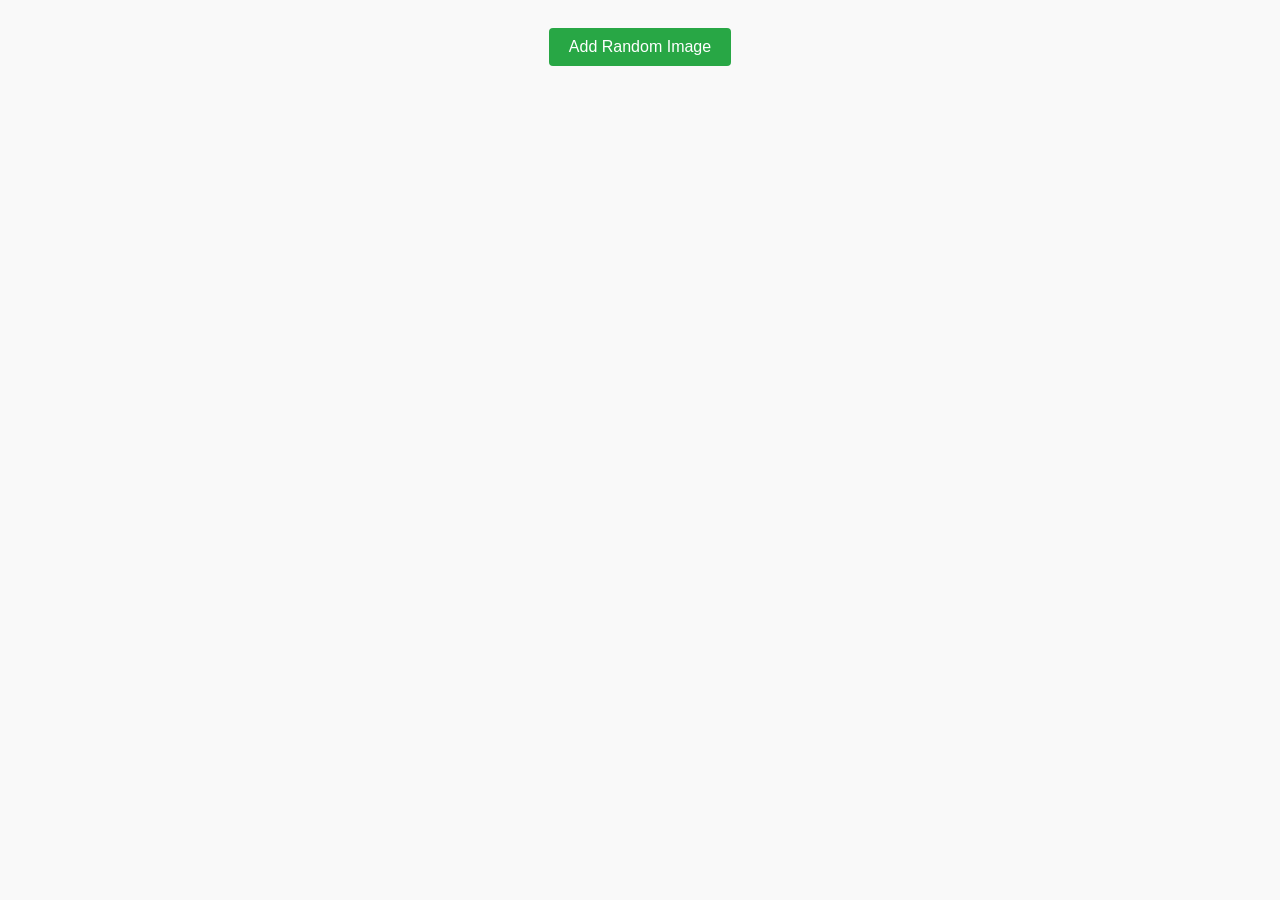
<file:  Dynamic Image Gallery/index.html>
<!DOCTYPE html>
<html lang="en">
<head>
    <meta charset="UTF-8">
    <meta name="viewport" content="width=device-width, initial-scale=1.0">
    <title>Dynamic Image Gallery</title>
    <link rel="stylesheet" href="styles.css">
</head>
<body>
    <div class="gallery-wrapper">
        <button id="add-image-btn">Add Random Image</button>
        <div id="gallery-container"></div>
    </div>
    <script src="script.js"></script>
</body>
</html>
</file>
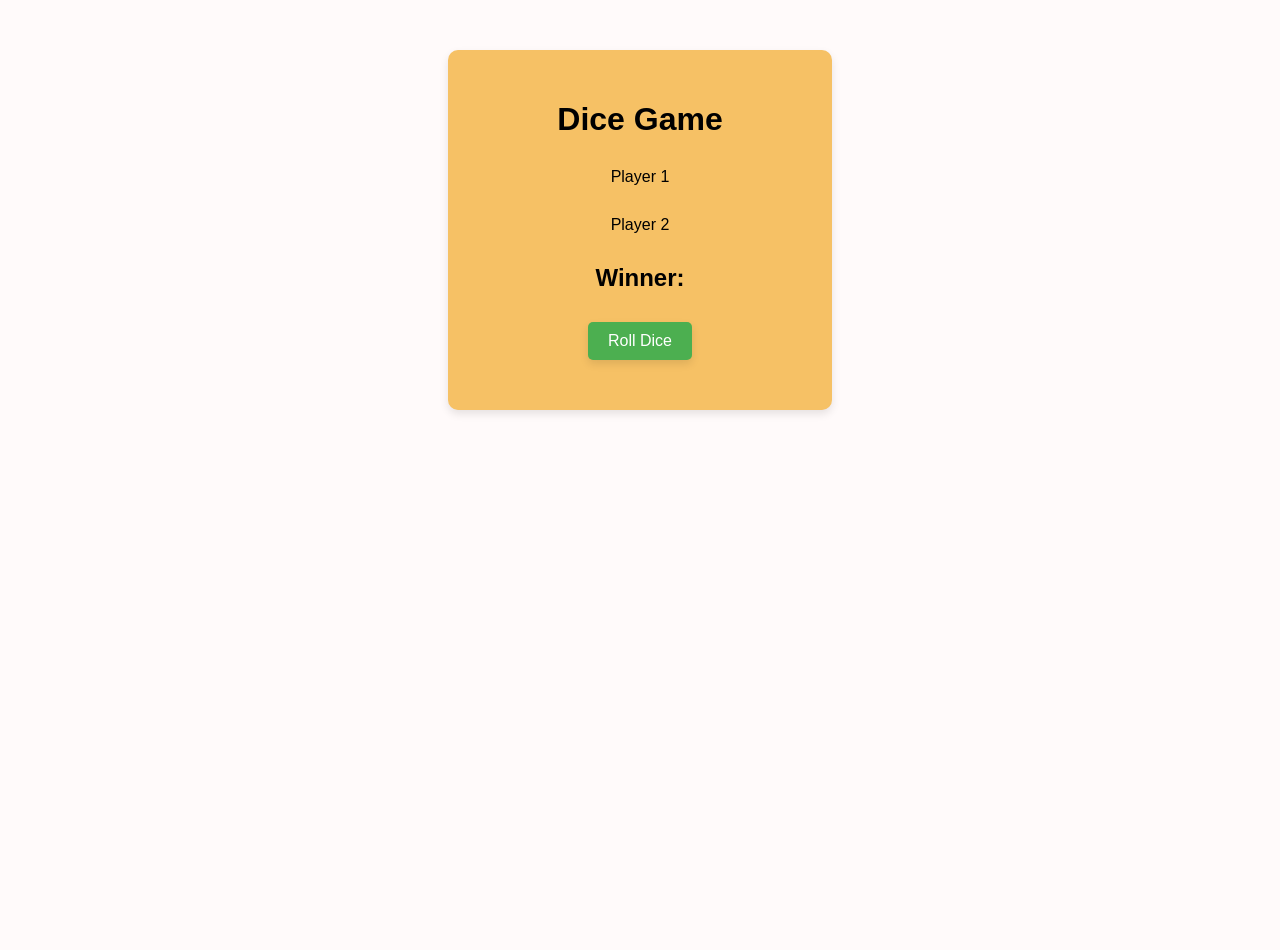
<file: Dice game /index.html>
<!DOCTYPE html>
<html lang="en">
<head>
    <meta charset="UTF-8">
    <meta name="viewport" content="width=device-width, initial-scale=1.0">
    <title>Document</title>
    <link rel="stylesheet" href="style.css">
</head>
<body>


    
    <script src="script.js">
    </script>
</body>
</html>
</file>
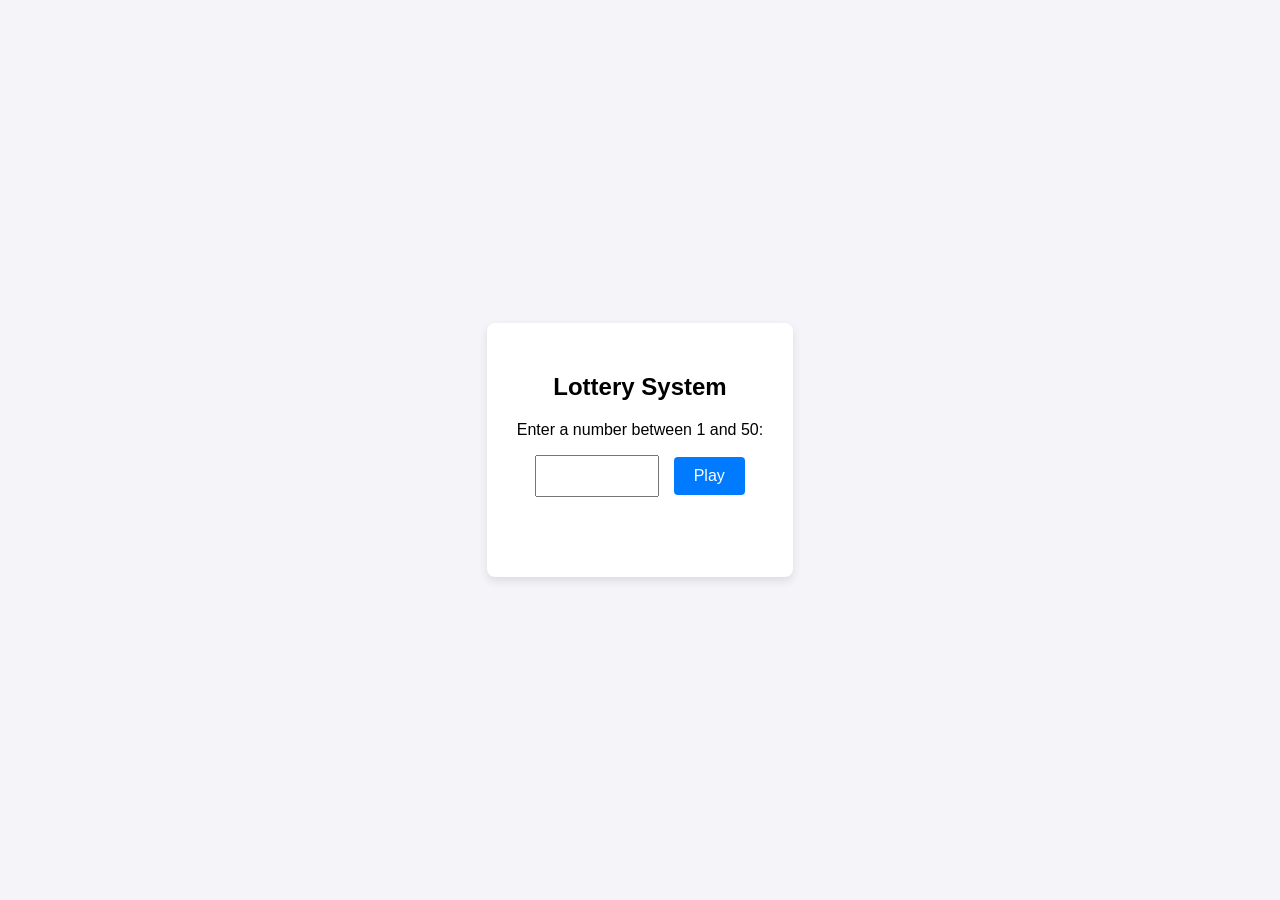
<file: lottery system/index.html>
<!DOCTYPE html>
<html lang="en">
<head>
    <meta charset="UTF-8">
    <meta name="viewport" content="width=device-width, initial-scale=1.0">
    <title>Lottery System</title>
    <link rel="stylesheet" href="styles.css">
</head>
<body>
    <div class="lottery-container">
        <h2>Lottery System</h2>
        <p>Enter a number between 1 and 50:</p>
        <input type="number" id="user-number" min="1" max="50">
        <button id="play-btn">Play</button>
        <div id="result"></div>
    </div>
    <script src="script.js"></script>
</body>
</html>
</file>
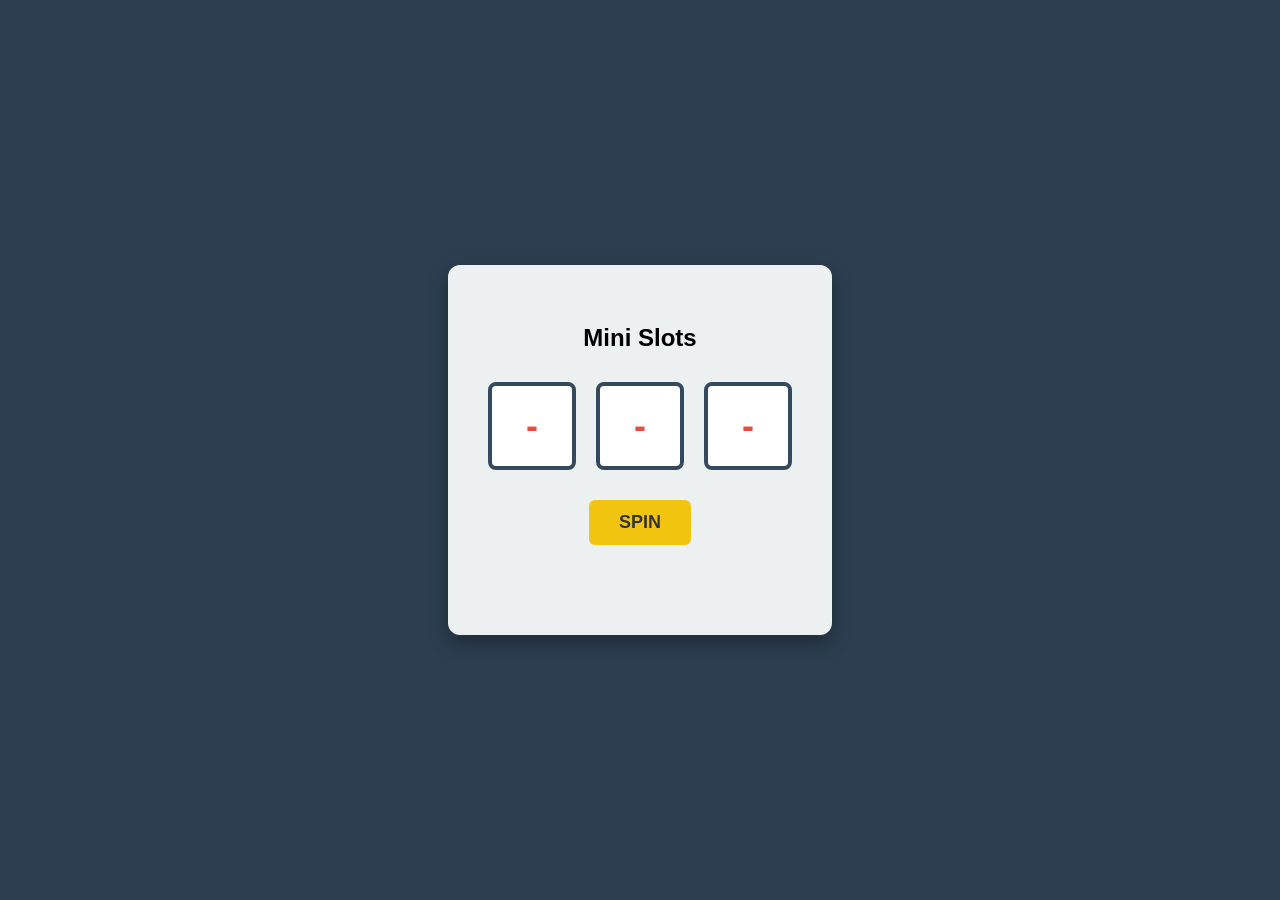
<file: Mini Gambling UI/index.html>
<!DOCTYPE html>
<html lang="en">
<head>
    <meta charset="UTF-8">
    <meta name="viewport" content="width=device-width, initial-scale=1.0">
    <title>Mini Gambling UI</title>
    <link rel="stylesheet" href="styles.css">
</head>
<body>
    <div class="slot-machine">
        <h2>Mini Slots</h2>
        <div id="slots-container">
            <div class="slot" id="slot-1">-</div>
            <div class="slot" id="slot-2">-</div>
            <div class="slot" id="slot-3">-</div>
        </div>
        <button id="spin-btn">Spin</button>
        <div id="jackpot-message"></div>
    </div>
    <script src="script.js"></script>
</body>
</html>
</file>
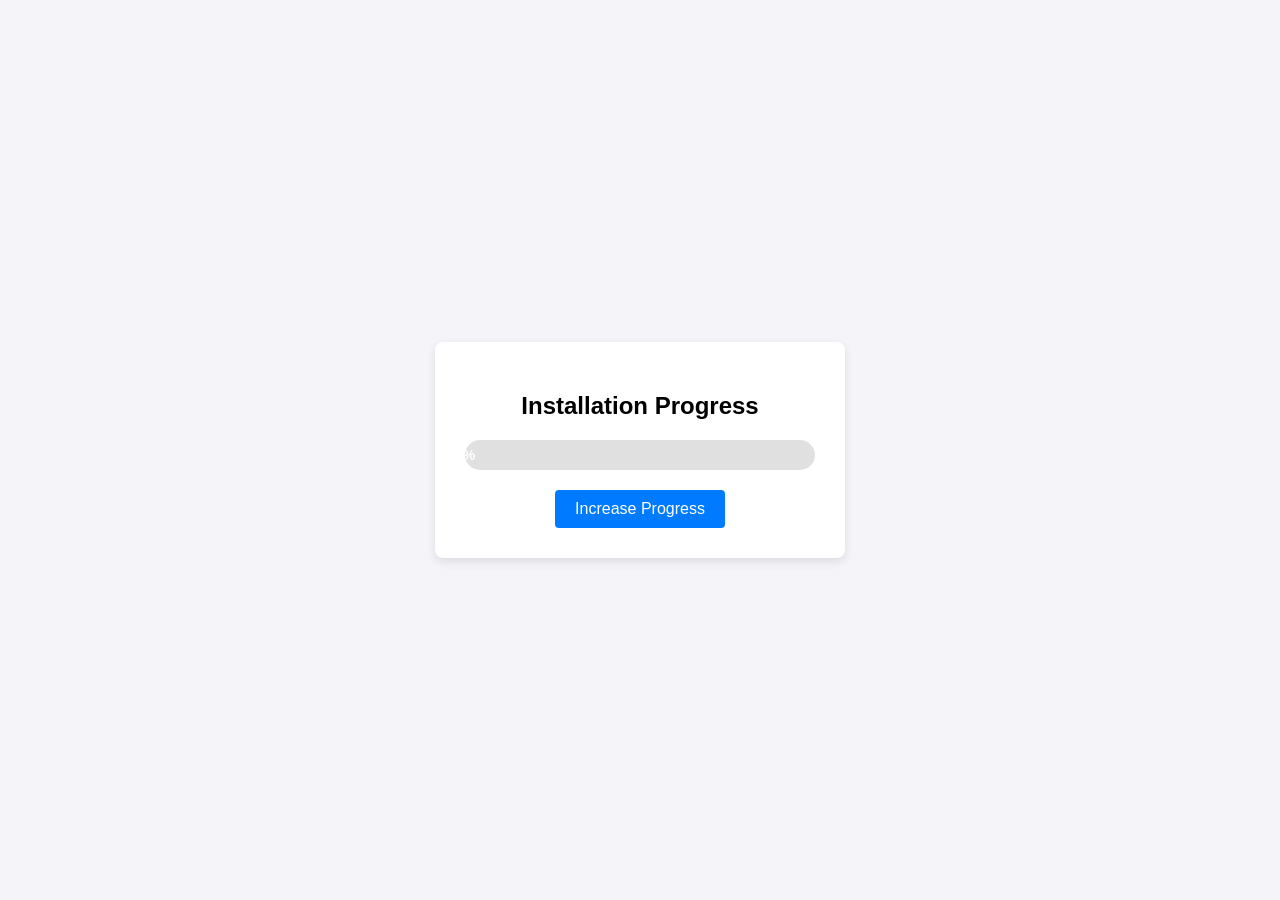
<file: Progress Bar Simulator/index.html>
<!DOCTYPE html>
<html lang="en">
<head>
    <meta charset="UTF-8">
    <meta name="viewport" content="width=device-width, initial-scale=1.0">
    <title>Progress Bar Simulator</title>
    <link rel="stylesheet" href="styles.css">
</head>
<body>
    <div class="simulator-wrapper">
        <h2>Installation Progress</h2>
        <div id="progress-container">
            <div id="progress-fill">0%</div>
        </div>
        <button id="progress-btn">Increase Progress</button>
    </div>
    <script src="script.js"></script>
</body>
</html>
</file>
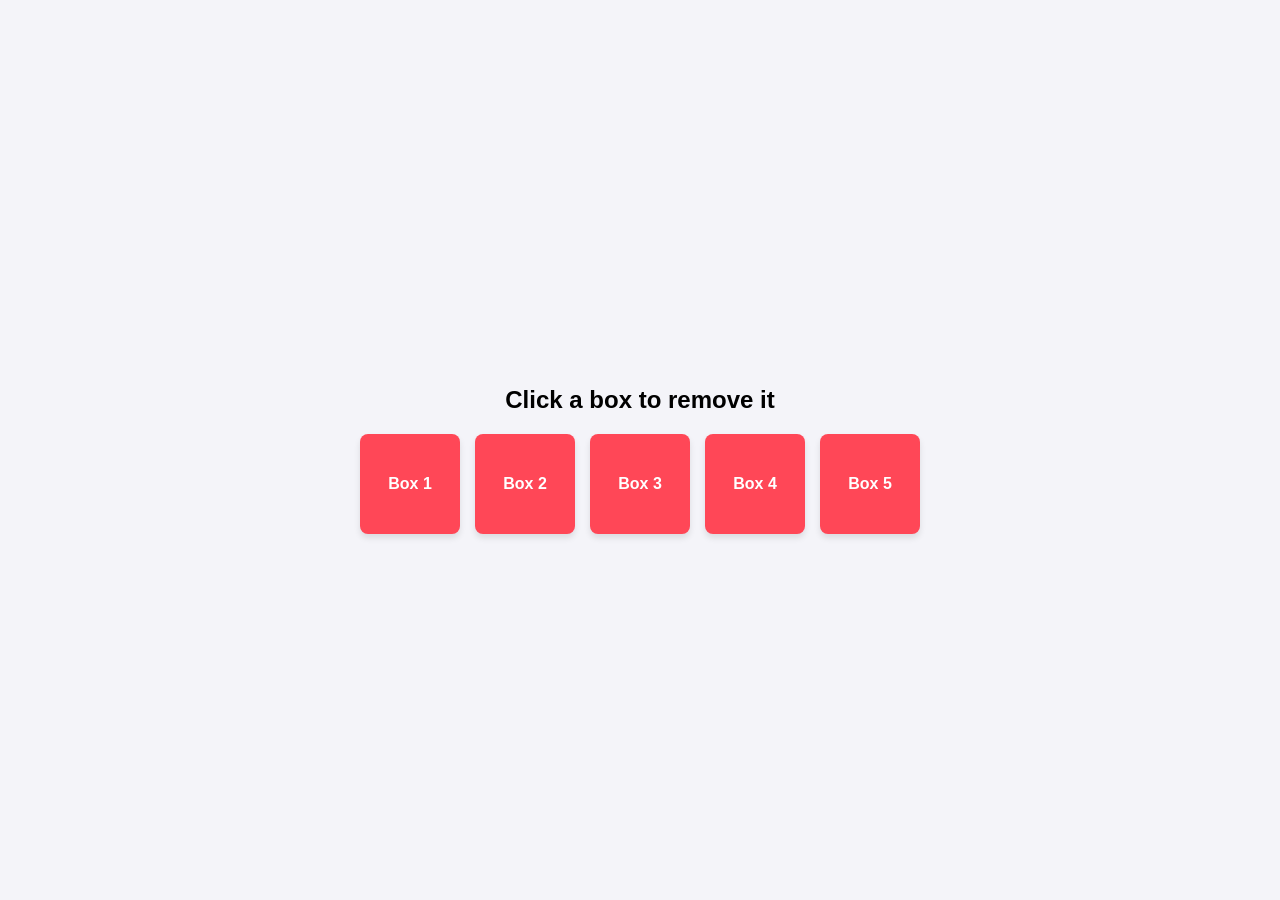
<file: Random Box Remover/index.html>
<!DOCTYPE html>
<html lang="en">
<head>
    <meta charset="UTF-8">
    <meta name="viewport" content="width=device-width, initial-scale=1.0">
    <title>Random Box Remover</title>
    <link rel="stylesheet" href="styles.css">
</head>
<body>
    <div class="wrapper">
        <h2>Click a box to remove it</h2>
        <div id="box-container"></div>
    </div>
    <script src="script.js"></script>
</body>
</html>
</file>
<file:  Dynamic Image Gallery/styles.css>
body {
    font-family: sans-serif;
    padding: 20px;
    background-color: #f9f9f9;
}

.gallery-wrapper {
    text-align: center;
}

button {
    padding: 10px 20px;
    font-size: 16px;
    cursor: pointer;
    margin-bottom: 20px;
    background-color: #28a745;
    color: white;
    border: none;
    border-radius: 4px;
}

button:hover {
    background-color: #218838;
}

#gallery-container {
    display: flex;
    flex-wrap: wrap;
    gap: 15px;
    justify-content: center;
}

img {
    width: 200px;
    height: 200px;
    object-fit: cover;
    border-radius: 8px;
    box-shadow: 0 4px 8px rgba(0,0,0,0.1);
}
</file>
<file: Dice game /style.css>
*{
  margin: 0;
  padding: 0;
  box-sizing: border-box;
}
html, body {
  height: 100%;
  width: 100%;
}
</file>
<file: lottery system/styles.css>
body {
    font-family: sans-serif;
    display: flex;
    justify-content: center;
    align-items: center;
    height: 100vh;
    margin: 0;
    background-color: #f4f4f9;
}

.lottery-container {
    background: white;
    padding: 30px;
    border-radius: 8px;
    box-shadow: 0 4px 10px rgba(0,0,0,0.1);
    text-align: center;
}

input {
    padding: 10px;
    font-size: 16px;
    width: 100px;
    margin-right: 10px;
}

button {
    padding: 10px 20px;
    font-size: 16px;
    cursor: pointer;
    background-color: #007bff;
    color: white;
    border: none;
    border-radius: 4px;
}

button:hover {
    background-color: #0056b3;
}

#result {
    margin-top: 20px;
    font-size: 20px;
    font-weight: bold;
    min-height: 30px;
}

.win {
    color: green;
}

.lose {
    color: red;
}
</file>
<file: Mini Gambling UI/styles.css>
body {
    font-family: sans-serif;
    display: flex;
    justify-content: center;
    align-items: center;
    height: 100vh;
    margin: 0;
    background-color: #2c3e50;
}

.slot-machine {
    background: #ecf0f1;
    padding: 40px;
    border-radius: 12px;
    box-shadow: 0 8px 20px rgba(0,0,0,0.3);
    text-align: center;
}

#slots-container {
    display: flex;
    gap: 20px;
    justify-content: center;
    margin: 30px 0;
}

.slot {
    width: 80px;
    height: 80px;
    background-color: #fff;
    border: 4px solid #34495e;
    border-radius: 8px;
    display: flex;
    align-items: center;
    justify-content: center;
    font-size: 36px;
    font-weight: bold;
    color: #e74c3c;
}

button {
    padding: 12px 30px;
    font-size: 18px;
    font-weight: bold;
    cursor: pointer;
    background-color: #f1c40f;
    color: #333;
    border: none;
    border-radius: 6px;
    text-transform: uppercase;
}

button:hover {
    background-color: #f39c12;
}

#jackpot-message {
    margin-top: 20px;
    font-size: 24px;
    font-weight: bold;
    min-height: 30px;
}

.win {
    color: #27ae60;
}

.lose {
    color: #e74c3c;
}
</file>
<file: Progress Bar Simulator/styles.css>
body {
    font-family: sans-serif;
    display: flex;
    justify-content: center;
    align-items: center;
    height: 100vh;
    margin: 0;
    background-color: #f4f4f9;
}

.simulator-wrapper {
    background: white;
    padding: 30px;
    border-radius: 8px;
    box-shadow: 0 4px 10px rgba(0,0,0,0.1);
    text-align: center;
    width: 350px;
}

#progress-container {
    width: 100%;
    height: 30px;
    background-color: #e0e0e0;
    border-radius: 15px;
    margin: 20px 0;
    overflow: hidden;
}

#progress-fill {
    height: 100%;
    width: 0%;
    background-color: #28a745;
    color: white;
    display: flex;
    align-items: center;
    justify-content: center;
    font-size: 14px;
    font-weight: bold;
    transition: width 0.4s ease;
}

button {
    padding: 10px 20px;
    font-size: 16px;
    cursor: pointer;
    background-color: #007bff;
    color: white;
    border: none;
    border-radius: 4px;
}

button:hover {
    background-color: #0056b3;
}

button:disabled {
    background-color: #999;
    cursor: not-allowed;
}
</file>
<file: Random Box Remover/styles.css>
body {
    font-family: sans-serif;
    display: flex;
    justify-content: center;
    align-items: center;
    height: 100vh;
    margin: 0;
    background-color: #f4f4f9;
}

.wrapper {
    text-align: center;
}

#box-container {
    display: flex;
    gap: 15px;
    justify-content: center;
    margin-top: 20px;
}

.box {
    width: 100px;
    height: 100px;
    background-color: #ff4757;
    color: white;
    display: flex;
    align-items: center;
    justify-content: center;
    font-weight: bold;
    border-radius: 8px;
    cursor: pointer;
    box-shadow: 0 4px 6px rgba(0,0,0,0.1);
    transition: transform 0.2s, background-color 0.2s;
}

.box:hover {
    transform: scale(1.1);
    background-color: #ff6b81;
}
</file>
